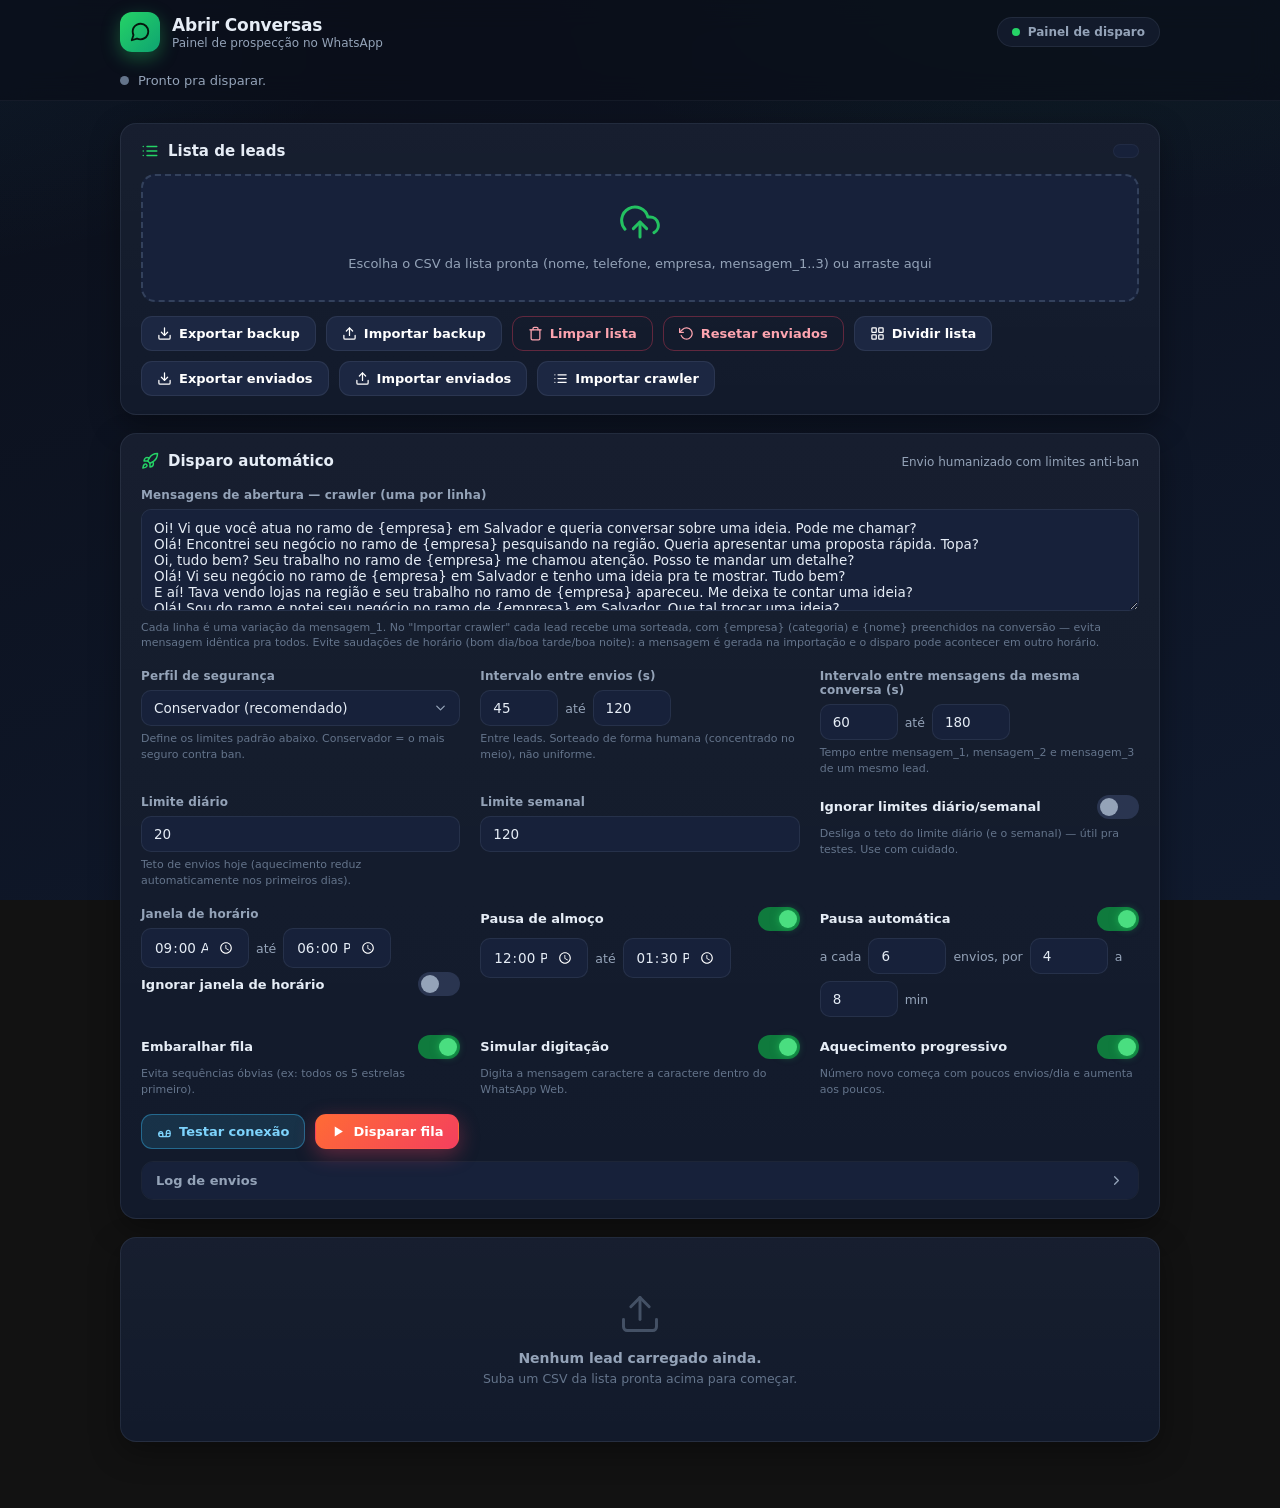
<file: extension/painel.html>
<!DOCTYPE html>
<html lang="pt-BR">
<head>
<meta charset="UTF-8" />
<meta name="viewport" content="width=device-width, initial-scale=1.0" />
<title>Abrir Conversas · Painel de Prospecção</title>
<link rel="stylesheet" href="painel.css" />
</head>
<body>

<header class="topo">
  <div class="topo-barra">
    <div class="topo-marca">
      <span class="logo" aria-hidden="true">
        <svg viewBox="0 0 24 24" fill="none" stroke="currentColor" stroke-width="2" stroke-linecap="round" stroke-linejoin="round"><path d="M21 11.5a8.38 8.38 0 0 1-.9 3.8 8.5 8.5 0 0 1-7.6 4.7 8.38 8.38 0 0 1-3.8-.9L3 21l1.9-5.7a8.38 8.38 0 0 1-.9-3.8 8.5 8.5 0 0 1 4.7-7.6 8.38 8.38 0 0 1 3.8-.9h.5a8.48 8.48 0 0 1 8 8v.5z"/></svg>
      </span>
      <div class="topo-titulos">
        <h1>Abrir Conversas</h1>
        <p>Painel de prospecção no WhatsApp</p>
      </div>
    </div>
    <div class="topo-pill">
      <span class="pill-ponto"></span>
      Painel de disparo
    </div>
  </div>
  <div class="progresso" id="disparoProgresso">Pronto pra disparar.</div>
</header>

<main class="container">

  <section class="card" id="secaoDados">
    <div class="card-cabecalho">
      <h2>
        <svg class="icone-titulo" viewBox="0 0 24 24" fill="none" stroke="currentColor" stroke-width="2" stroke-linecap="round" stroke-linejoin="round"><path d="M8 6h13"/><path d="M8 12h13"/><path d="M8 18h13"/><path d="M3 6h.01"/><path d="M3 12h.01"/><path d="M3 18h.01"/></svg>
        Lista de leads
      </h2>
      <div class="contador" id="contador"></div>
    </div>

    <div class="upload-area" id="areaUpload">
      <svg class="icone-upload" viewBox="0 0 24 24" fill="none" stroke="currentColor" stroke-width="1.8" stroke-linecap="round" stroke-linejoin="round"><path d="M16 16l-4-4-4 4"/><path d="M12 12v9"/><path d="M20.39 18.39A5 5 0 0 0 18 9h-1.26A8 8 0 1 0 3 16.3"/></svg>
      <div id="textoUpload">Escolha o CSV da lista pronta (nome, telefone, empresa, mensagem_1..3) ou arraste aqui</div>
      <input type="file" id="inputCsv" accept=".csv" />
    </div>

    <div class="acoes-dados">
      <button class="btn btn-exportar" id="btnExportar">
        <svg viewBox="0 0 24 24" fill="none" stroke="currentColor" stroke-width="2" stroke-linecap="round" stroke-linejoin="round"><path d="M21 15v4a2 2 0 0 1-2 2H5a2 2 0 0 1-2-2v-4"/><polyline points="7 10 12 15 17 10"/><line x1="12" y1="15" x2="12" y2="3"/></svg>
        Exportar backup
      </button>
      <label class="btn btn-importar upload-pequeno">
        <svg viewBox="0 0 24 24" fill="none" stroke="currentColor" stroke-width="2" stroke-linecap="round" stroke-linejoin="round"><path d="M21 15v4a2 2 0 0 1-2 2H5a2 2 0 0 1-2-2v-4"/><polyline points="17 8 12 3 7 8"/><line x1="12" y1="3" x2="12" y2="15"/></svg>
        Importar backup
        <input type="file" id="inputImportar" accept=".json" style="display:none" />
      </label>
      <button class="btn btn-limpar" id="btnLimpar">
        <svg viewBox="0 0 24 24" fill="none" stroke="currentColor" stroke-width="2" stroke-linecap="round" stroke-linejoin="round"><polyline points="3 6 5 6 21 6"/><path d="M19 6v14a2 2 0 0 1-2 2H7a2 2 0 0 1-2-2V6m3 0V4a2 2 0 0 1 2-2h4a2 2 0 0 1 2 2v2"/></svg>
        Limpar lista
      </button>
      <button class="btn btn-limpar" id="btnResetarEnviados">
        <svg viewBox="0 0 24 24" fill="none" stroke="currentColor" stroke-width="2" stroke-linecap="round" stroke-linejoin="round"><polyline points="1 4 1 10 7 10"/><path d="M3.51 15a9 9 0 1 0 2.13-9.36L1 10"/></svg>
        Resetar enviados
      </button>
      <button class="btn btn-exportar" id="btnDividirLista">
        <svg viewBox="0 0 24 24" fill="none" stroke="currentColor" stroke-width="2" stroke-linecap="round" stroke-linejoin="round"><rect x="3" y="3" width="7" height="7" rx="1"/><rect x="14" y="3" width="7" height="7" rx="1"/><rect x="14" y="14" width="7" height="7" rx="1"/><rect x="3" y="14" width="7" height="7" rx="1"/></svg>
        Dividir lista
      </button>
      <button class="btn btn-exportar" id="btnExportarEnviados">
        <svg viewBox="0 0 24 24" fill="none" stroke="currentColor" stroke-width="2" stroke-linecap="round" stroke-linejoin="round"><path d="M21 15v4a2 2 0 0 1-2 2H5a2 2 0 0 1-2-2v-4"/><polyline points="7 10 12 15 17 10"/><line x1="12" y1="15" x2="12" y2="3"/></svg>
        Exportar enviados
      </button>
      <label class="btn btn-importar upload-pequeno">
        <svg viewBox="0 0 24 24" fill="none" stroke="currentColor" stroke-width="2" stroke-linecap="round" stroke-linejoin="round"><path d="M21 15v4a2 2 0 0 1-2 2H5a2 2 0 0 1-2-2v-4"/><polyline points="17 8 12 3 7 8"/><line x1="12" y1="3" x2="12" y2="15"/></svg>
        Importar enviados
        <input type="file" id="inputImportarEnviados" accept=".json" style="display:none" />
      </label>
      <label class="btn btn-exportar upload-pequeno">
        <svg viewBox="0 0 24 24" fill="none" stroke="currentColor" stroke-width="2" stroke-linecap="round" stroke-linejoin="round"><path d="M8 6h13"/><path d="M8 12h13"/><path d="M8 18h13"/><path d="M3 6h.01"/><path d="M3 12h.01"/><path d="M3 18h.01"/></svg>
        Importar crawler
        <input type="file" id="inputCrawler" accept=".csv" style="display:none" />
      </label>
    </div>
  </section>

  <section class="card" id="secaoDisparo">
    <div class="card-cabecalho">
      <h2>
        <svg class="icone-titulo" viewBox="0 0 24 24" fill="none" stroke="currentColor" stroke-width="2" stroke-linecap="round" stroke-linejoin="round"><path d="M4.5 16.5c-1.5 1.26-2 5-2 5s3.74-.5 5-2c.71-.84.7-2.13-.09-2.91a2.18 2.18 0 0 0-2.91-.09z"/><path d="M12 15l-3-3a22 22 0 0 1 2-3.95A12.88 12.88 0 0 1 22 2c0 2.72-.78 7.5-6 11a22.35 22.35 0 0 1-4 2z"/><path d="M9 12H4s.55-3.03 2-4c1.62-1.08 5 0 5 0"/><path d="M12 15v5s3.03-.55 4-2c1.08-1.62 0-5 0-5"/></svg>
        Disparo automático
      </h2>
      <p class="card-sub">Envio humanizado com limites anti-ban</p>
    </div>

    <div class="grid-config">

      <div class="campo campo-largo">
        <label class="rotulo" for="cfgCrawlerTemplates">Mensagens de abertura — crawler (uma por linha)</label>
        <textarea id="cfgCrawlerTemplates" rows="5" spellcheck="false" placeholder="Uma variação por linha. Use {empresa} e {nome} — preenchidos na importação do crawler."></textarea>
        <div class="hint">Cada linha é uma variação da mensagem_1. No "Importar crawler" cada lead recebe uma sorteada, com {empresa} (categoria) e {nome} preenchidos na conversão — evita mensagem idêntica pra todos. Evite saudações de horário (bom dia/boa tarde/boa noite): a mensagem é gerada na importação e o disparo pode acontecer em outro horário.</div>
      </div>

      <div class="campo">
        <label class="rotulo" for="cfgPerfil">Perfil de segurança</label>
        <div class="select-wrap">
          <select id="cfgPerfil">
            <option value="conservador">Conservador (recomendado)</option>
            <option value="moderado">Moderado</option>
            <option value="livre">Livre</option>
          </select>
          <svg viewBox="0 0 24 24" fill="none" stroke="currentColor" stroke-width="2" stroke-linecap="round" stroke-linejoin="round"><polyline points="6 9 12 15 18 9"/></svg>
        </div>
        <div class="hint">Define os limites padrão abaixo. Conservador = o mais seguro contra ban.</div>
      </div>

      <div class="campo">
        <label class="rotulo" for="cfgIntervaloMin">Intervalo entre envios (s)</label>
        <div class="dupla">
          <input type="number" id="cfgIntervaloMin" min="10" max="600" />
          <span>até</span>
          <input type="number" id="cfgIntervaloMax" min="10" max="600" />
        </div>
        <div class="hint">Entre leads. Sorteado de forma humana (concentrado no meio), não uniforme.</div>
      </div>

      <div class="campo">
        <label class="rotulo" for="cfgMsgIntervaloMin">Intervalo entre mensagens da mesma conversa (s)</label>
        <div class="dupla">
          <input type="number" id="cfgMsgIntervaloMin" min="5" max="3600" />
          <span>até</span>
          <input type="number" id="cfgMsgIntervaloMax" min="5" max="3600" />
        </div>
        <div class="hint">Tempo entre mensagem_1, mensagem_2 e mensagem_3 de um mesmo lead.</div>
      </div>

      <div class="campo">
        <label class="rotulo" for="cfgLimiteDiario">Limite diário</label>
        <input type="number" id="cfgLimiteDiario" min="1" max="500" />
        <div class="hint">Teto de envios hoje (aquecimento reduz automaticamente nos primeiros dias).</div>
      </div>

      <div class="campo">
        <label class="rotulo" for="cfgLimiteSemanal">Limite semanal</label>
        <input type="number" id="cfgLimiteSemanal" min="1" max="3000" />
      </div>

      <div class="campo">
        <label class="toggle">
          <span class="toggle-txt">Ignorar limites diário/semanal</span>
          <span class="switch">
            <input type="checkbox" id="cfgIgnorarLimites" />
            <span class="slider"></span>
          </span>
        </label>
        <div class="hint">Desliga o teto do limite diário (e o semanal) — útil pra testes. Use com cuidado.</div>
      </div>

      <div class="campo">
        <label class="rotulo">Janela de horário</label>
        <div class="dupla">
          <input type="time" id="cfgJanelaInicio" />
          <span>até</span>
          <input type="time" id="cfgJanelaFim" />
        </div>
        <label class="toggle">
          <span class="toggle-txt">Ignorar janela de horário</span>
          <span class="switch">
            <input type="checkbox" id="cfgIgnorarJanela" />
            <span class="slider"></span>
          </span>
        </label>
      </div>

      <div class="campo">
        <label class="toggle">
          <span class="toggle-txt">Pausa de almoço</span>
          <span class="switch">
            <input type="checkbox" id="cfgPausaAlmoco" />
            <span class="slider"></span>
          </span>
        </label>
        <div class="dupla">
          <input type="time" id="cfgAlmocoInicio" />
          <span>até</span>
          <input type="time" id="cfgAlmocoFim" />
        </div>
      </div>

      <div class="campo">
        <label class="toggle">
          <span class="toggle-txt">Pausa automática</span>
          <span class="switch">
            <input type="checkbox" id="cfgPausaAuto" />
            <span class="slider"></span>
          </span>
        </label>
        <div class="dupla">
          <span>a cada</span>
          <input type="number" id="cfgPausaCada" min="1" max="100" />
          <span>envios, por</span>
          <input type="number" id="cfgPausaMin" min="1" max="120" />
          <span>a</span>
          <input type="number" id="cfgPausaMax" min="1" max="120" />
          <span>min</span>
        </div>
      </div>

      <div class="campo">
        <label class="toggle">
          <span class="toggle-txt">Embaralhar fila</span>
          <span class="switch">
            <input type="checkbox" id="cfgEmbaralhar" />
            <span class="slider"></span>
          </span>
        </label>
        <div class="hint">Evita sequências óbvias (ex: todos os 5 estrelas primeiro).</div>
      </div>

      <div class="campo">
        <label class="toggle">
          <span class="toggle-txt">Simular digitação</span>
          <span class="switch">
            <input type="checkbox" id="cfgSimularDigitacao" />
            <span class="slider"></span>
          </span>
        </label>
        <div class="hint">Digita a mensagem caractere a caractere dentro do WhatsApp Web.</div>
      </div>

      <div class="campo">
        <label class="toggle">
          <span class="toggle-txt">Aquecimento progressivo</span>
          <span class="switch">
            <input type="checkbox" id="cfgAquecimento" />
            <span class="slider"></span>
          </span>
        </label>
        <div class="hint">Número novo começa com poucos envios/dia e aumenta aos poucos.</div>
      </div>

    </div>

    <div class="barra-botoes">
      <button id="btnTestar" class="btn btn-testar">
        <svg viewBox="0 0 24 24" fill="none" stroke="currentColor" stroke-width="2" stroke-linecap="round" stroke-linejoin="round"><path d="M9 17v-2a3 3 0 0 0-6 0v2"/><path d="M21 15v-2a3 3 0 0 0-6 0v2"/><path d="M21 15h-6v2a3 3 0 0 1-6 0v-2H3v2a3 3 0 0 0 3 3h12a3 3 0 0 0 3-3v-2z"/></svg>
        Testar conexão
      </button>
      <button id="btnDisparar" class="btn btn-disparar">
        <svg viewBox="0 0 24 24" fill="currentColor"><polygon points="6 4 19 12 6 20 6 4"/></svg>
        Disparar fila
      </button>
      <button id="btnPausar" class="btn btn-pausar" style="display:none">
        <svg viewBox="0 0 24 24" fill="currentColor"><rect x="6" y="4" width="4" height="16" rx="1"/><rect x="14" y="4" width="4" height="16" rx="1"/></svg>
        Pausar
      </button>
      <button id="btnRetomar" class="btn btn-retomar" style="display:none">
        <svg viewBox="0 0 24 24" fill="currentColor"><polygon points="6 4 19 12 6 20 6 4"/></svg>
        Retomar
      </button>
      <button id="btnParar" class="btn btn-parar" style="display:none">
        <svg viewBox="0 0 24 24" fill="currentColor"><rect x="6" y="6" width="12" height="12" rx="1.5"/></svg>
        Parar
      </button>
      <button id="btnEmergencia" class="btn btn-emergencia" style="display:none">
        <svg viewBox="0 0 24 24" fill="none" stroke="currentColor" stroke-width="2" stroke-linecap="round" stroke-linejoin="round"><path d="M18 8A6 6 0 0 0 6 8c0 7-3 9-3 9h18s-3-2-3-9"/><path d="M13.73 21a2 2 0 0 1-3.46 0"/></svg>
        EMERGÊNCIA
      </button>
    </div>

    <div class="stats" id="statsLinha"></div>

    <details id="logBox">
      <summary>
        <span>Log de envios</span>
        <svg viewBox="0 0 24 24" fill="none" stroke="currentColor" stroke-width="2" stroke-linecap="round" stroke-linejoin="round"><polyline points="9 6 15 12 9 18"/></svg>
      </summary>
      <div id="logConteudo" class="log"></div>
    </details>
  </section>

  <section class="card tabela-card">
    <table id="tabela" style="display:none">
      <thead>
        <tr>
          <th>Nome</th>
          <th>Empresa</th>
          <th>Telefone</th>
          <th>Mensagens</th>
          <th>Status</th>
          <th>Ação</th>
        </tr>
      </thead>
      <tbody id="corpoTabela"></tbody>
    </table>

    <div class="vazio" id="vazio">
      <svg viewBox="0 0 24 24" fill="none" stroke="currentColor" stroke-width="1.6" stroke-linecap="round" stroke-linejoin="round"><path d="M21 15v4a2 2 0 0 1-2 2H5a2 2 0 0 1-2-2v-4"/><polyline points="17 8 12 3 7 8"/><line x1="12" y1="3" x2="12" y2="15"/></svg>
      <p>Nenhum lead carregado ainda.</p>
      <span>Suba um CSV da lista pronta acima para começar.</span>
    </div>
  </section>

</main>

<dialog id="modalMensagem">
  <h3 id="modalTitulo">Conversa</h3>
  <div class="hint">Edite se precisar e abra o WhatsApp manualmente (modo de emergência/fallback).</div>
  <textarea id="modalMsg" rows="5"></textarea>
  <div class="botoes">
    <button class="btn btn-fechar" id="modalBtnFechar">Cancelar</button>
    <button class="btn btn-abrir" id="modalBtnAbrir">Abrir WhatsApp</button>
  </div>
</dialog>

<script src="protocolo.js"></script>
<script src="painel.js"></script>
</body>
</html>
</file>
<file: extension/painel.css>
/* ===== Variáveis ===== */
:root {
  --bg: #0b0f1a;
  --bg-grad-1: #0b0f1a;
  --bg-grad-2: #101a2e;
  --surface: #121a2b;
  --surface-2: #17213a;
  --surface-3: #1c2742;
  --border: rgba(148, 163, 184, 0.12);
  --border-soft: rgba(148, 163, 184, 0.08);
  --text: #e6edf6;
  --muted: #94a3b8;
  --muted-2: #64748b;
  --verde: #25d366;
  --verde-claro: #4ade80;
  --verde-escuro: #0f7a3d;
  --azul: #38bdf8;
  --violeta: #8b5cf6;
  --vermelho: #f43f5e;
  --amarelo: #fbbf24;
  --raio: 16px;
  --raio-sm: 10px;
  --sombra: 0 10px 30px rgba(0, 0, 0, 0.35);
  --fonte: "Inter", system-ui, -apple-system, "Segoe UI", Roboto, sans-serif;
}

* { box-sizing: border-box; }

html { color-scheme: dark; }

body {
  margin: 0;
  font-family: var(--fonte);
  background:
    radial-gradient(1000px 500px at 85% -10%, rgba(37, 211, 102, 0.08), transparent 60%),
    radial-gradient(900px 500px at -10% 0%, rgba(56, 189, 248, 0.07), transparent 55%),
    linear-gradient(160deg, var(--bg-grad-1), var(--bg-grad-2));
  background-attachment: fixed;
  color: var(--text);
  min-height: 100vh;
  -webkit-font-smoothing: antialiased;
}

::selection { background: rgba(37, 211, 102, 0.3); }

/* Scrollbar */
::-webkit-scrollbar { width: 10px; height: 10px; }
::-webkit-scrollbar-track { background: transparent; }
::-webkit-scrollbar-thumb { background: #2a3550; border-radius: 999px; border: 2px solid transparent; background-clip: content-box; }
::-webkit-scrollbar-thumb:hover { background: #3b4a6b; border: 2px solid transparent; background-clip: content-box; }

/* ===== Topo ===== */
.topo { position: sticky; top: 0; z-index: 40; backdrop-filter: blur(14px); background: rgba(11, 15, 26, 0.72); border-bottom: 1px solid var(--border-soft); }

.topo-barra {
  max-width: 1080px;
  margin: 0 auto;
  padding: 12px 20px;
  display: flex;
  align-items: center;
  justify-content: space-between;
  gap: 16px;
}

.topo-marca { display: flex; align-items: center; gap: 12px; }

.logo {
  width: 40px; height: 40px;
  flex: none;
  display: grid; place-items: center;
  border-radius: 12px;
  background: linear-gradient(135deg, var(--verde), #0ea371);
  color: #06160e;
  box-shadow: 0 6px 18px rgba(37, 211, 102, 0.35);
}
.logo svg { width: 22px; height: 22px; }

.topo-titulos h1 { margin: 0; font-size: 17px; font-weight: 700; letter-spacing: -0.01em; }
.topo-titulos p { margin: 1px 0 0; font-size: 12px; color: var(--muted); }

.topo-pill {
  display: inline-flex; align-items: center; gap: 8px;
  font-size: 12px; font-weight: 600;
  color: var(--muted);
  background: var(--surface);
  border: 1px solid var(--border);
  border-radius: 999px;
  padding: 7px 14px;
}
.pill-ponto { width: 8px; height: 8px; border-radius: 50%; background: var(--verde); box-shadow: 0 0 0 0 rgba(37, 211, 102, 0.5); animation: pulso 2.2s infinite; }
@keyframes pulso {
  0% { box-shadow: 0 0 0 0 rgba(37, 211, 102, 0.45); }
  70% { box-shadow: 0 0 0 9px rgba(37, 211, 102, 0); }
  100% { box-shadow: 0 0 0 0 rgba(37, 211, 102, 0); }
}

/* Barra de progresso do disparo (fica no topo, sempre visível) */
.progresso {
  max-width: 1080px;
  margin: 0 auto;
  padding: 9px 20px 12px;
  font-size: 13px;
  color: var(--muted);
  display: flex; align-items: center; gap: 9px;
}
.progresso::before {
  content: "";
  width: 9px; height: 9px; flex: none;
  border-radius: 50%;
  background: var(--muted-2);
  transition: background 0.3s;
}
.progresso.disparando::before { background: var(--amarelo); box-shadow: 0 0 10px rgba(251, 191, 36, 0.7); }
.progresso.pausado::before { background: var(--azul); box-shadow: 0 0 10px rgba(56, 189, 248, 0.7); }
.progresso.aguardando::before { background: var(--violeta); box-shadow: 0 0 10px rgba(139, 92, 246, 0.7); }
.progresso.erro::before { background: var(--vermelho); box-shadow: 0 0 10px rgba(244, 63, 94, 0.7); }

/* ===== Layout ===== */
.container { max-width: 1080px; margin: 0 auto; padding: 22px 20px 48px; }

/* ===== Cards ===== */
.card {
  background: linear-gradient(180deg, rgba(255,255,255,0.02), transparent), var(--surface);
  border: 1px solid var(--border);
  border-radius: var(--raio);
  padding: 18px 20px;
  margin-bottom: 18px;
  box-shadow: var(--sombra);
  animation: subir 0.4s ease both;
}
@keyframes subir {
  from { opacity: 0; transform: translateY(8px); }
  to { opacity: 1; transform: none; }
}

.card-cabecalho {
  display: flex; align-items: center; justify-content: space-between; gap: 12px;
  margin-bottom: 14px; flex-wrap: wrap;
}
.card-cabecalho h2 {
  margin: 0;
  font-size: 15px; font-weight: 700;
  display: inline-flex; align-items: center; gap: 9px;
}
.icone-titulo { width: 18px; height: 18px; color: var(--verde); }
.card-sub { margin: 2px 0 0; font-size: 12px; color: var(--muted); }

.contador { font-size: 12px; color: var(--muted); background: var(--surface-2); border: 1px solid var(--border-soft); padding: 6px 12px; border-radius: 999px; }

/* ===== Upload ===== */
.upload-area {
  border: 2px dashed #33415c;
  border-radius: 14px;
  padding: 26px 20px;
  text-align: center;
  background: var(--surface-2);
  cursor: pointer;
  transition: border-color 0.25s, background 0.25s, transform 0.15s;
  position: relative;
}
.upload-area:hover { border-color: #475c82; background: var(--surface-3); }
.upload-area.arrastando { border-color: var(--verde); background: rgba(37, 211, 102, 0.08); box-shadow: inset 0 0 0 1px var(--verde); transform: scale(1.005); }
.upload-area .icone-upload { width: 40px; height: 40px; color: var(--verde); opacity: 0.9; margin-bottom: 8px; }
.upload-area #textoUpload { font-size: 13px; color: var(--muted); line-height: 1.5; }
.upload-area input[type="file"] { position: absolute; width: 1px; height: 1px; opacity: 0; overflow: hidden; }

.acoes-dados { display: flex; align-items: center; gap: 10px; flex-wrap: wrap; margin-top: 14px; }

/* ===== Botões ===== */
.btn {
  display: inline-flex; align-items: center; justify-content: center;
  border: 1px solid transparent;
  padding: 9px 15px;
  border-radius: 11px;
  cursor: pointer;
  font-family: inherit;
  font-size: 13px;
  font-weight: 600;
  color: #fff;
  background: var(--surface-3);
  transition: filter 0.15s, transform 0.1s, box-shadow 0.2s, background 0.2s, border-color 0.2s;
}
.btn svg { width: 15px; height: 15px; margin-right: 7px; flex: none; }
.btn:hover:not(:disabled) { filter: brightness(1.12); }
.btn:active:not(:disabled) { transform: translateY(1px); }
.btn:disabled { opacity: 0.5; cursor: not-allowed; }

.btn-exportar { background: var(--surface-3); border-color: var(--border); }
.btn-importar { background: var(--surface-3); border-color: var(--border); cursor: pointer; font-weight: 600; }
.btn-limpar { background: transparent; border-color: rgba(244, 63, 94, 0.35); color: #fda4af; }
.btn-limpar:hover { background: rgba(244, 63, 94, 0.1); }

.btn-testar { background: rgba(56, 189, 248, 0.14); border-color: rgba(56, 189, 248, 0.4); color: #7dd3fc; }
.btn-testar:hover { background: rgba(56, 189, 248, 0.22); }
.btn-disparar {
  background: linear-gradient(135deg, #ff6b35, #f43f5e);
  box-shadow: 0 6px 20px rgba(244, 63, 94, 0.35);
}
.btn-pausar { background: var(--surface-3); border-color: var(--border); color: var(--text); }
.btn-retomar { background: rgba(56, 189, 248, 0.14); border-color: rgba(56, 189, 248, 0.4); color: #7dd3fc; }
.btn-parar { background: rgba(244, 63, 94, 0.16); border-color: rgba(244, 63, 94, 0.45); color: #fda4af; }
.btn-emergencia {
  background: transparent;
  color: var(--vermelho);
  border: 2px solid var(--vermelho);
  animation: pisca 1s infinite;
  font-weight: 800;
}
@keyframes pisca { 50% { opacity: 0.45; } }

.btn-fechar { background: var(--surface-3); border-color: var(--border); }
.btn-abrir { background: linear-gradient(135deg, var(--verde), #0ea371); color: #06160e; }

.barra-botoes { display: flex; gap: 10px; flex-wrap: wrap; margin: 16px 0 6px; }

.stats { font-size: 12.5px; color: var(--muted); margin: 6px 0 12px; font-variant-numeric: tabular-nums; }

/* ===== Formulários ===== */
.rotulo { display: block; font-size: 12px; font-weight: 600; color: var(--muted); margin: 4px 0 7px; letter-spacing: 0.01em; }

input[type="number"], input[type="time"], select {
  width: 100%;
  box-sizing: border-box;
  padding: 9px 12px;
  border-radius: 10px;
  border: 1px solid var(--border);
  background: var(--surface-2);
  color: var(--text);
  font-family: inherit;
  font-size: 13.5px;
  transition: border-color 0.2s, box-shadow 0.2s, background 0.2s;
}
input[type="number"]:focus, input[type="time"]:focus, select:focus {
  outline: none;
  border-color: var(--verde);
  box-shadow: 0 0 0 3px rgba(37, 211, 102, 0.18);
  background: var(--surface-3);
}
input[type="number"]::placeholder, input[type="time"]::placeholder { color: var(--muted-2); }

textarea {
  width: 100%;
  box-sizing: border-box;
  padding: 10px 12px;
  border-radius: 10px;
  border: 1px solid var(--border);
  background: var(--surface-2);
  color: var(--text);
  font-family: inherit;
  font-size: 13.5px;
  resize: vertical;
}
textarea:focus { outline: none; border-color: var(--verde); box-shadow: 0 0 0 3px rgba(37, 211, 102, 0.18); }

/* Select com seta */
.select-wrap { position: relative; }
.select-wrap select { appearance: none; -webkit-appearance: none; padding-right: 34px; cursor: pointer; }
.select-wrap svg { position: absolute; right: 12px; top: 50%; transform: translateY(-50%); width: 15px; height: 15px; color: var(--muted); pointer-events: none; }

.grid-config {
  display: grid;
  grid-template-columns: repeat(auto-fit, minmax(250px, 1fr));
  gap: 14px 20px;
}

.campo { min-width: 0; }
.campo-largo { grid-column: 1 / -1; }

/* Toggle switches */
.toggle {
  display: flex; align-items: center; justify-content: space-between; gap: 12px;
  cursor: pointer; margin: 4px 0 7px;
}
.toggle-txt { font-size: 13px; font-weight: 600; color: var(--text); line-height: 1.35; }
.switch { position: relative; display: inline-block; width: 42px; height: 24px; flex: none; }
.switch input { opacity: 0; width: 0; height: 0; }
.slider {
  position: absolute; inset: 0;
  background: #2a3550;
  border-radius: 999px;
  transition: background 0.25s;
  cursor: pointer;
}
.slider::before {
  content: "";
  position: absolute;
  height: 18px; width: 18px; left: 3px; top: 3px;
  background: #94a3b8;
  border-radius: 50%;
  transition: transform 0.25s, background 0.25s;
}
.switch input:checked + .slider { background: var(--verde-escuro); }
.switch input:checked + .slider::before { transform: translateX(18px); background: var(--verde-claro); box-shadow: 0 0 8px rgba(37, 211, 102, 0.6); }
.switch input:focus-visible + .slider { outline: 2px solid var(--azul); outline-offset: 2px; }

.dupla { display: flex; align-items: center; gap: 7px; flex-wrap: wrap; }
.dupla input[type="number"] { width: 78px; }
.dupla input[type="time"] { width: 108px; }
.dupla span { font-size: 12.5px; color: var(--muted); white-space: nowrap; }

.hint { font-size: 11px; color: var(--muted-2); margin-top: 5px; line-height: 1.45; }

/* ===== Log ===== */
details#logBox { margin-top: 4px; border: 1px solid var(--border-soft); border-radius: 12px; overflow: hidden; }
details#logBox summary {
  list-style: none;
  display: flex; align-items: center; justify-content: space-between; gap: 10px;
  padding: 11px 14px;
  font-size: 13px; font-weight: 600; color: var(--muted);
  cursor: pointer;
  background: var(--surface-2);
  transition: background 0.2s;
  user-select: none;
}
details#logBox summary::-webkit-details-marker { display: none; }
details#logBox summary:hover { background: var(--surface-3); }
details#logBox summary svg { width: 15px; height: 15px; transition: transform 0.25s; }
details#logBox[open] summary svg { transform: rotate(90deg); }

.log {
  font-family: ui-monospace, "SF Mono", Menlo, Consolas, monospace;
  font-size: 11.5px;
  background: #080d18;
  color: #7ee7a4;
  border-radius: 0;
  padding: 12px 14px;
  max-height: 190px;
  overflow: auto;
  white-space: pre-wrap;
  line-height: 1.6;
  border-top: 1px solid var(--border-soft);
}
.log .erro { color: #fda4af; }

/* ===== Tabela ===== */
.tabela-card { padding: 10px 12px; }
.tabela-card table { width: 100%; border-collapse: collapse; }
.tabela-card thead th {
  text-align: left;
  font-size: 11px; font-weight: 700; letter-spacing: 0.06em; text-transform: uppercase;
  color: var(--muted-2);
  padding: 12px 10px;
  border-bottom: 1px solid var(--border);
}
.tabela-card tbody td {
  padding: 11px 10px;
  border-bottom: 1px solid var(--border-soft);
  font-size: 13px;
  vertical-align: top;
}

tr.enviada td { background: rgba(37, 211, 102, 0.06); }
tr.erro-envio td { background: rgba(244, 63, 94, 0.06); }
tr.sem-telefone td { background: rgba(251, 191, 36, 0.05); color: #d9a44a; }
tr.nao-encontrado td { background: rgba(148, 163, 184, 0.04); color: var(--muted-2); text-decoration: line-through; }
tr.conversa-existente td { background: rgba(251, 191, 36, 0.07); }

/* Botões das linhas */
td button {
  display: block;
  width: 100%;
  margin: 3px 0;
  padding: 7px 10px;
  border-radius: 9px;
  border: 1px solid transparent;
  font-family: inherit;
  font-size: 12px;
  font-weight: 600;
  cursor: pointer;
  transition: filter 0.15s, background 0.2s, border-color 0.2s;
}
td button:hover:not(:disabled) { filter: brightness(1.2); }
td button:disabled { opacity: 0.5; cursor: not-allowed; }
button.enviar { background: rgba(37, 211, 102, 0.14); border-color: rgba(37, 211, 102, 0.35); color: #4ade80; }
button.reabrir { background: rgba(56, 189, 248, 0.12); border-color: rgba(56, 189, 248, 0.35); color: #7dd3fc; }
button.nao-encontrado { background: var(--surface-2); border-color: var(--border); color: var(--muted-2); }

/* Mensagens múltiplas por lead */
.msgs-multi { font-size: 11px; color: #cbd5e1; max-width: 330px; display: grid; gap: 4px; }
.msgs-multi div {
  background: var(--surface-2);
  border: 1px solid var(--border-soft);
  border-radius: 8px;
  padding: 5px 8px;
  white-space: pre-wrap;
  word-break: break-word;
}
.msgs-multi div:nth-child(2) { background: rgba(56, 189, 248, 0.07); border-color: rgba(56, 189, 248, 0.2); }
.msgs-multi div:nth-child(3) { background: rgba(37, 211, 102, 0.06); border-color: rgba(37, 211, 102, 0.2); }

/* Badges de status */
.status {
  display: inline-flex; align-items: center; gap: 6px;
  font-size: 11px; font-weight: 700;
  padding: 4px 10px;
  border-radius: 999px;
  white-space: nowrap;
}
.status::before { content: ""; width: 6px; height: 6px; border-radius: 50%; background: currentColor; }
.st-pendente { background: rgba(56, 189, 248, 0.12); color: #7dd3fc; }
.st-enviando { background: rgba(251, 191, 36, 0.14); color: #fcd34d; }
.st-enviado { background: rgba(37, 211, 102, 0.14); color: #4ade80; }
.st-erro { background: rgba(244, 63, 94, 0.14); color: #fda4af; }
.st-nao-encontrado { background: rgba(148, 163, 184, 0.12); color: var(--muted); }
.st-conversa-existente { background: rgba(251, 191, 36, 0.16); color: #fcd34d; }
.st-ignorado { background: rgba(100, 116, 139, 0.14); color: var(--muted-2); }

/* ===== Estado vazio ===== */
.vazio {
  text-align: center;
  color: var(--muted-2);
  padding: 44px 20px;
}
.vazio svg { width: 44px; height: 44px; color: var(--muted-2); opacity: 0.6; }
.vazio p { margin: 10px 0 2px; font-size: 14px; font-weight: 600; color: var(--muted); }
.vazio span { font-size: 12.5px; }

/* ===== Dialog ===== */
dialog {
  border: 1px solid var(--border);
  border-radius: var(--raio);
  padding: 22px;
  max-width: 540px;
  width: 90%;
  background: var(--surface);
  color: var(--text);
  box-shadow: 0 24px 60px rgba(0, 0, 0, 0.55);
}
dialog::backdrop { background: rgba(4, 8, 15, 0.6); backdrop-filter: blur(3px); }
dialog h3 { margin: 0 0 6px; font-size: 15px; }
dialog textarea { margin: 12px 0 14px; }
dialog .botoes { text-align: right; display: flex; justify-content: flex-end; gap: 10px; }
dialog .botoes button { margin: 0; }

/* ===== Responsivo ===== */
@media (max-width: 700px) {
  .topo-barra { padding: 10px 14px; }
  .topo-pill { display: none; }
  .container { padding: 14px 12px 40px; }
  .card { padding: 14px; }

  .tabela-card table, .tabela-card thead, .tabela-card tbody, .tabela-card th, .tabela-card td, .tabela-card tr { display: block; }
  .tabela-card thead { display: none; }
  .tabela-card tr { margin-bottom: 12px; border: 1px solid var(--border); border-radius: 12px; overflow: hidden; background: var(--surface-2); }
  .tabela-card td { border-bottom: none; }
  .tabela-card td[data-label]::before { content: attr(data-label) ": "; font-weight: 700; color: var(--muted-2); }
  .tabela-card td[data-label="Ação"]::before { display: block; margin-bottom: 4px; }
  td button { max-width: 220px; }

  .barra-botoes .btn { flex: 1 1 auto; }
}
</file>
